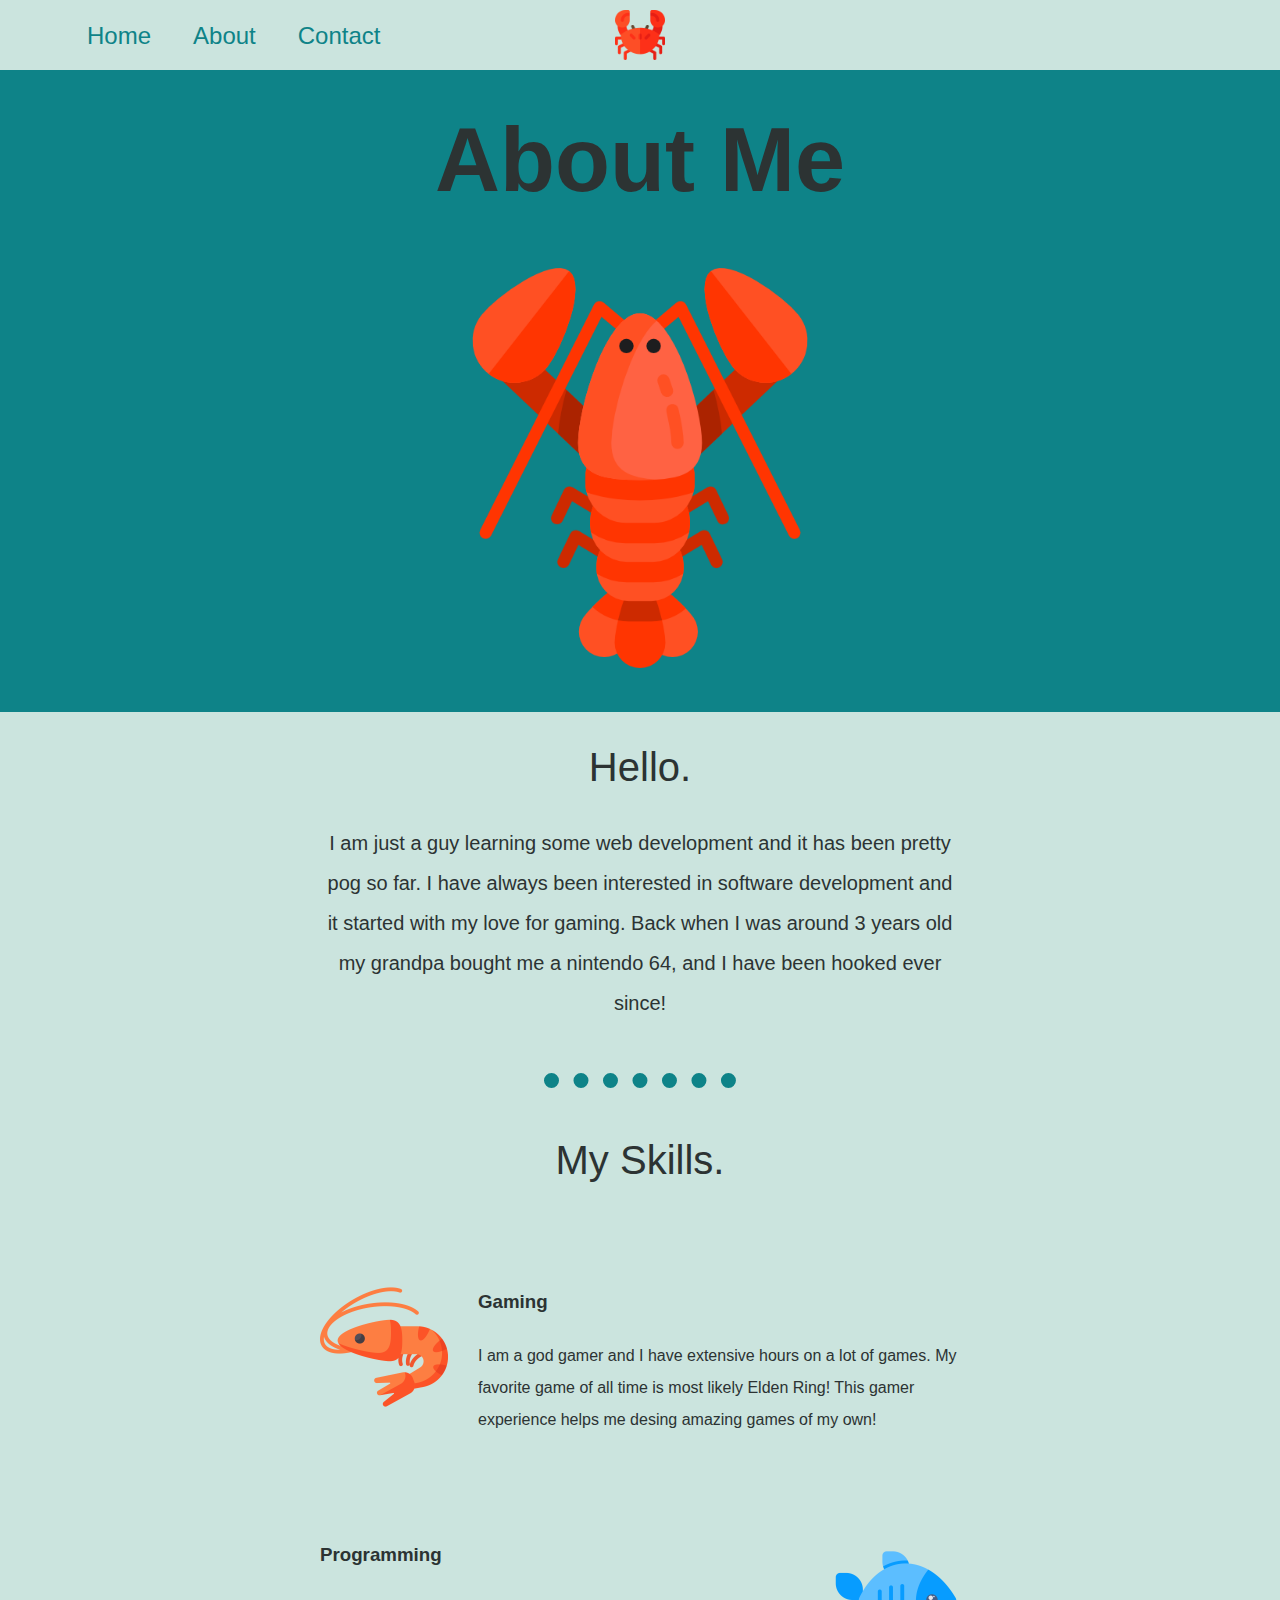
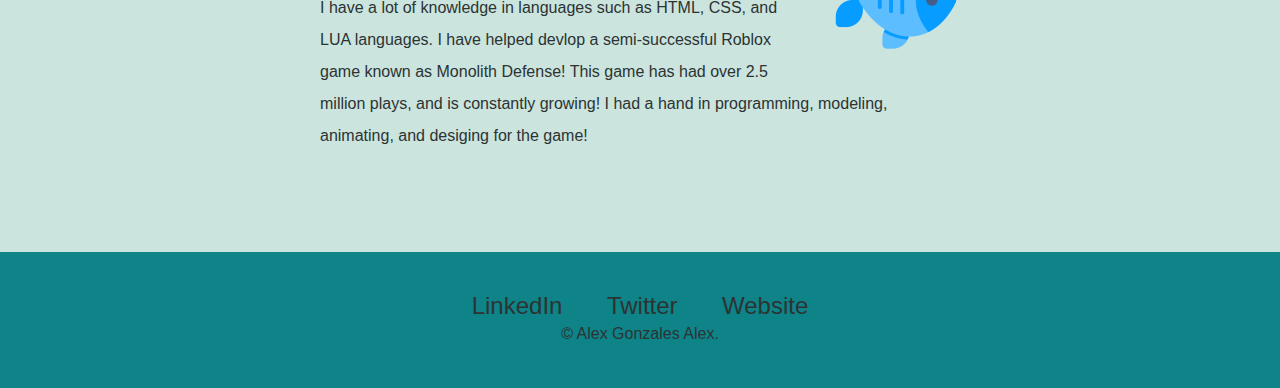
<file: about.html>
<!DOCTYPE html>
<html lang="en">
    <head>
        <title>About Me</title>
        <link rel="stylesheet" href="css/styles.css">
        <link rel="icon" href="favicon.ico">
    </head>
    <body>   
        <div class="TopBar">
            <img class="CrabTop" src="Images/Crab.png" alt="crab-img">
            <div class="NavLinksTable">
              <table>
                <tr>
                  <td class="TableLinks"><a href="index.html" class="NavLinks">Home</a></td>
                  <td class="TableLinks"><a href="about.html" class="NavLinks">About</a></td>
                  <td class="TableLinks"><a href="index.html" class="NavLinks">Contact</a></td>
                </tr>
              </table>
            </div>
        </div>
        <div class="TopSection">
            <h1 class="TitleText">About Me</h1>
            <br>
            <img class="MainImage" src="Images/Lobster.png" alt="lobster-img">
        </div>

        <div class="middle-container">
            <div class="profile">
              <h2>Hello.</h2>
              <p class="AboutMe">I am just a guy learning some web development and it has been pretty pog so far. I have always been interested in software development and it started with my love for gaming. Back when I was around 3 years old my grandpa bought me a nintendo 64, and I have been hooked ever since!</p>
            </div>
            <hr>
            <div class="skills">
              <h2>My Skills.</h2>
              <div class="skill-row">
                <img class="ShrimpImage" src="Images/Shrimp.png" alt="shrimp-img">
                <h3>Gaming</h3>
                <p>I am a god gamer and I have extensive hours on a lot of games. My favorite game of all time is most likely Elden Ring! This gamer experience helps me desing amazing games of my own!</p>
              </div>
              <div class="skill-row">
                <img class="FishImage" src="Images/Fish.png" alt="fish-img">
                <h3>Programming</h3>
                <p>I have a lot of knowledge in languages such as HTML, CSS, and LUA languages. I have helped devlop a semi-successful Roblox game known as Monolith Defense! This game has had over 2.5 million plays, and is constantly growing! I had a hand in programming, modeling, animating, and desiging for the game!</p>
              </div>
            </div>
        </div>

        <div class="bottom-container">
            <a class="footer-link" href="https://www.linkedin.com/">LinkedIn</a>
            <a class="footer-link" href="https://twitter.com/">Twitter</a>
            <a class="footer-link" href="https://www.appbrewery.co/">Website</a>
            <p class="EndName">© Alex Gonzales Alex.</p>
          </div>
    </body>
</html>
</file>
<file: css/styles.css>
body{
    background-color: #CBE4DE;
    color: #2C3333;;
    margin: 0;
    text-align: center;
    font-family: 'Gill Sans', 'Gill Sans MT', Calibri, 'Trebuchet MS', sans-serif;
}

hr{
    border-color: #0E8388;
    height: 0px;
    border-style: dotted none none;
    border-width: 15px;
    width: 15%;
    margin: 50px auto 50px auto;
}

h1{
    color: #2C3333;
    font-size: 90px;
    line-height: 2;
}

h2{
    color: #2C3333;
    font-size: 2.5rem;
    font-weight: normal;
}

.center{
    margin: 0 auto;
}

.TableLinks{
    padding: 0 20px;   
}

.NavLinks{
    text-decoration: none;
    font-size: 24px;
    color: #0E8388;
}

.NavLinks:hover{
    text-decoration: none;
    font-size: 24px;
    color: #0b6366;
}

.TopSection{
    background-color: #0E8388;
    text-align: center;
    margin: 0;
    width: 100%;
    padding-bottom: 40px;
}

.NavLinksTable{
    position: absolute;
    top: 20px;
    left: 65px;
}

.TitleText{
    margin: 0;
}

.TopBar{
    height: 50px;
    margin: 10px 0;
}

.CrabTop{
    width: 50px;
    position: relative;
    margin-left: auto;
    margin-right: auto;
}

.MainImage{
    height: 400px;
}

.profile{
    width: 50%;
    margin: 0 auto;
}

.AboutMe{
    font-size: 20px;
    line-height: 2;
}

.ShrimpImage{
    width: 20%;
    float: left;
    margin-right: 30px;
}

.FishImage{
    width: 20%;
    float: right;
    margin-left: 30px;
}

.skill-row{
    width: 50%;
    margin: 100px auto;
    text-align: left;
    line-height: 2;
}

.bottom-container{
    background-color: #0E8388;
    width: 100%;
    padding: 40px 0;
    margin-top: 20px;
}

.EndName{
    margin: 5px;
}

.footer-link{
    margin: 5px 20px;
    font-size: 24px;
    color: #2C3333;
    text-decoration: none;
}

.footer-link:hover{
    margin: 5px 20px;
    font-size: 24px;
    color: #a7dfdf;
    text-decoration: none;
}

.btn{
    background-color: #0E8388;
    padding: 5px;
    border-radius: 5px;
    color: #CBE4DE;
    font-size: 24px;
    text-decoration: none;
}

.btn:hover{
    background-color: #0b6366;
    padding: 5px;
    border-radius: 5px;
    color: #CBE4DE;
    font-size: 24px;
    text-decoration: none;
}

.Me{
    height: 500px;
}
</file>
